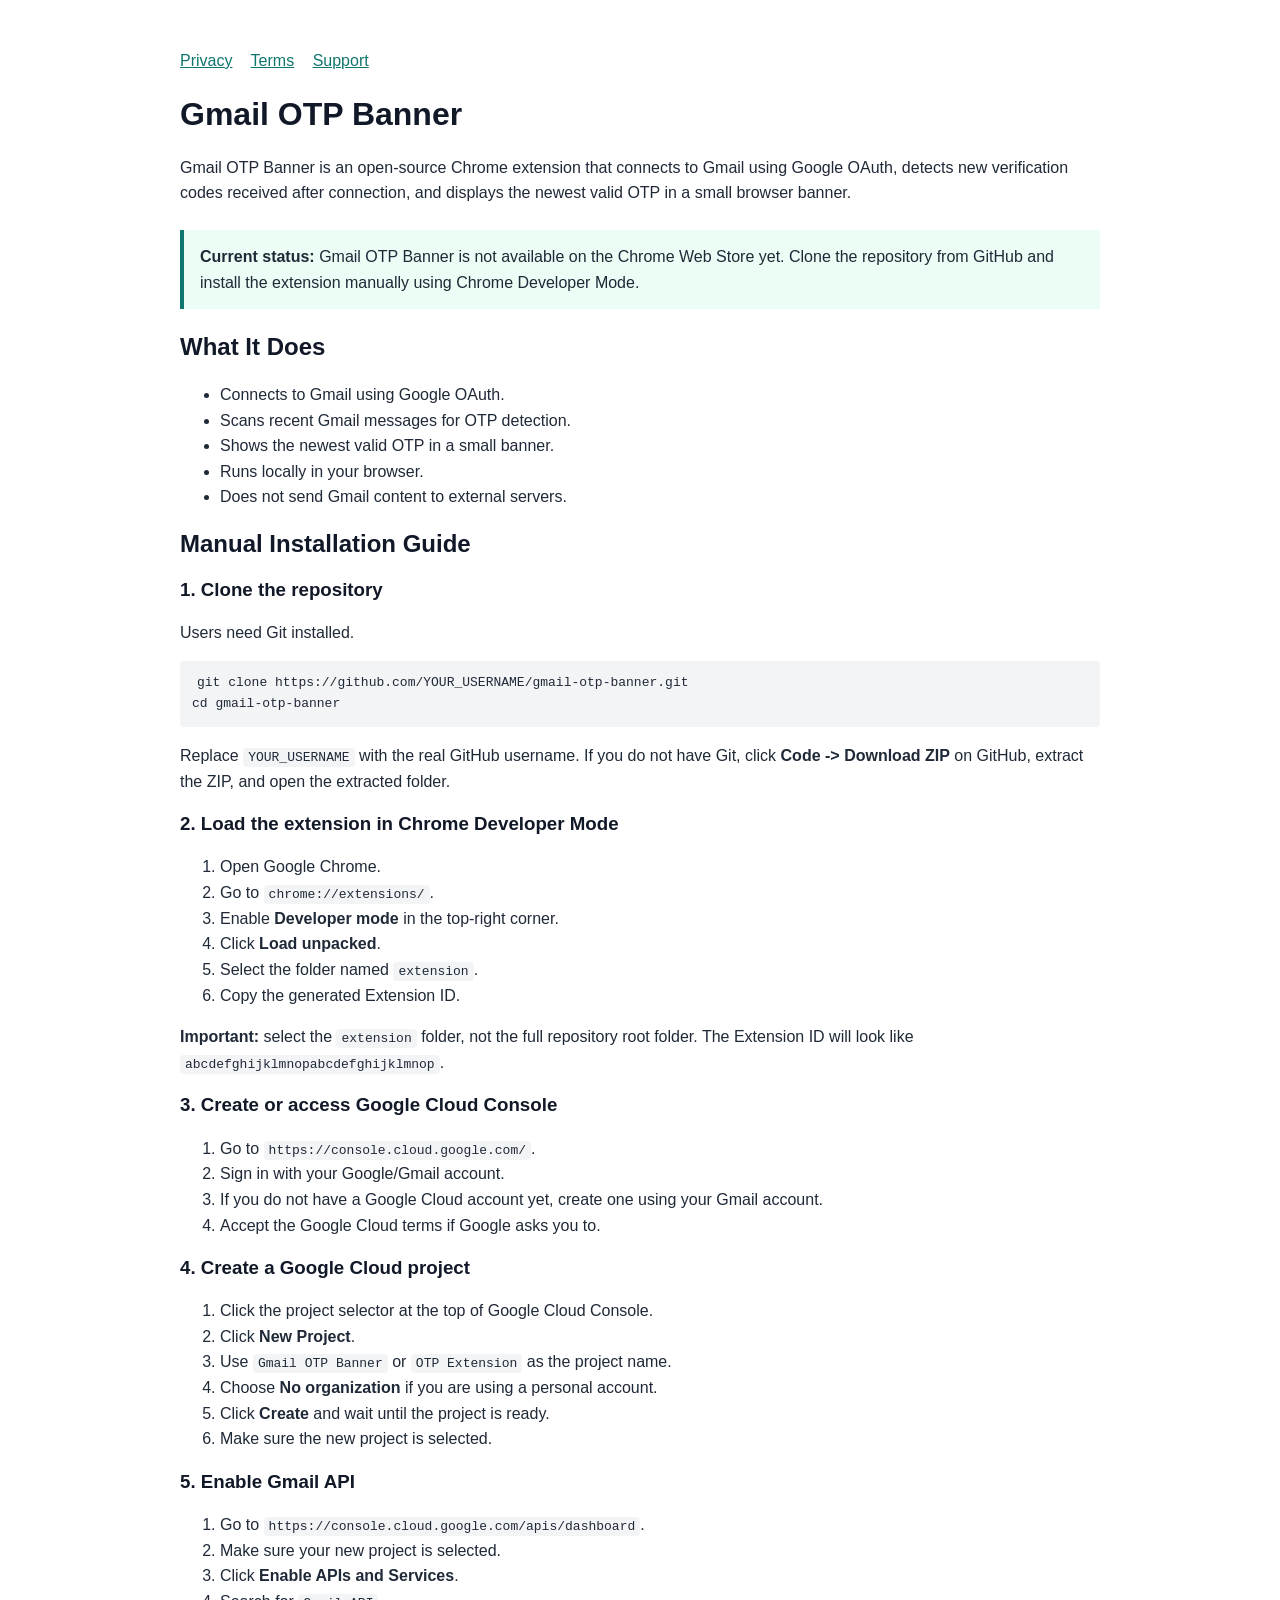
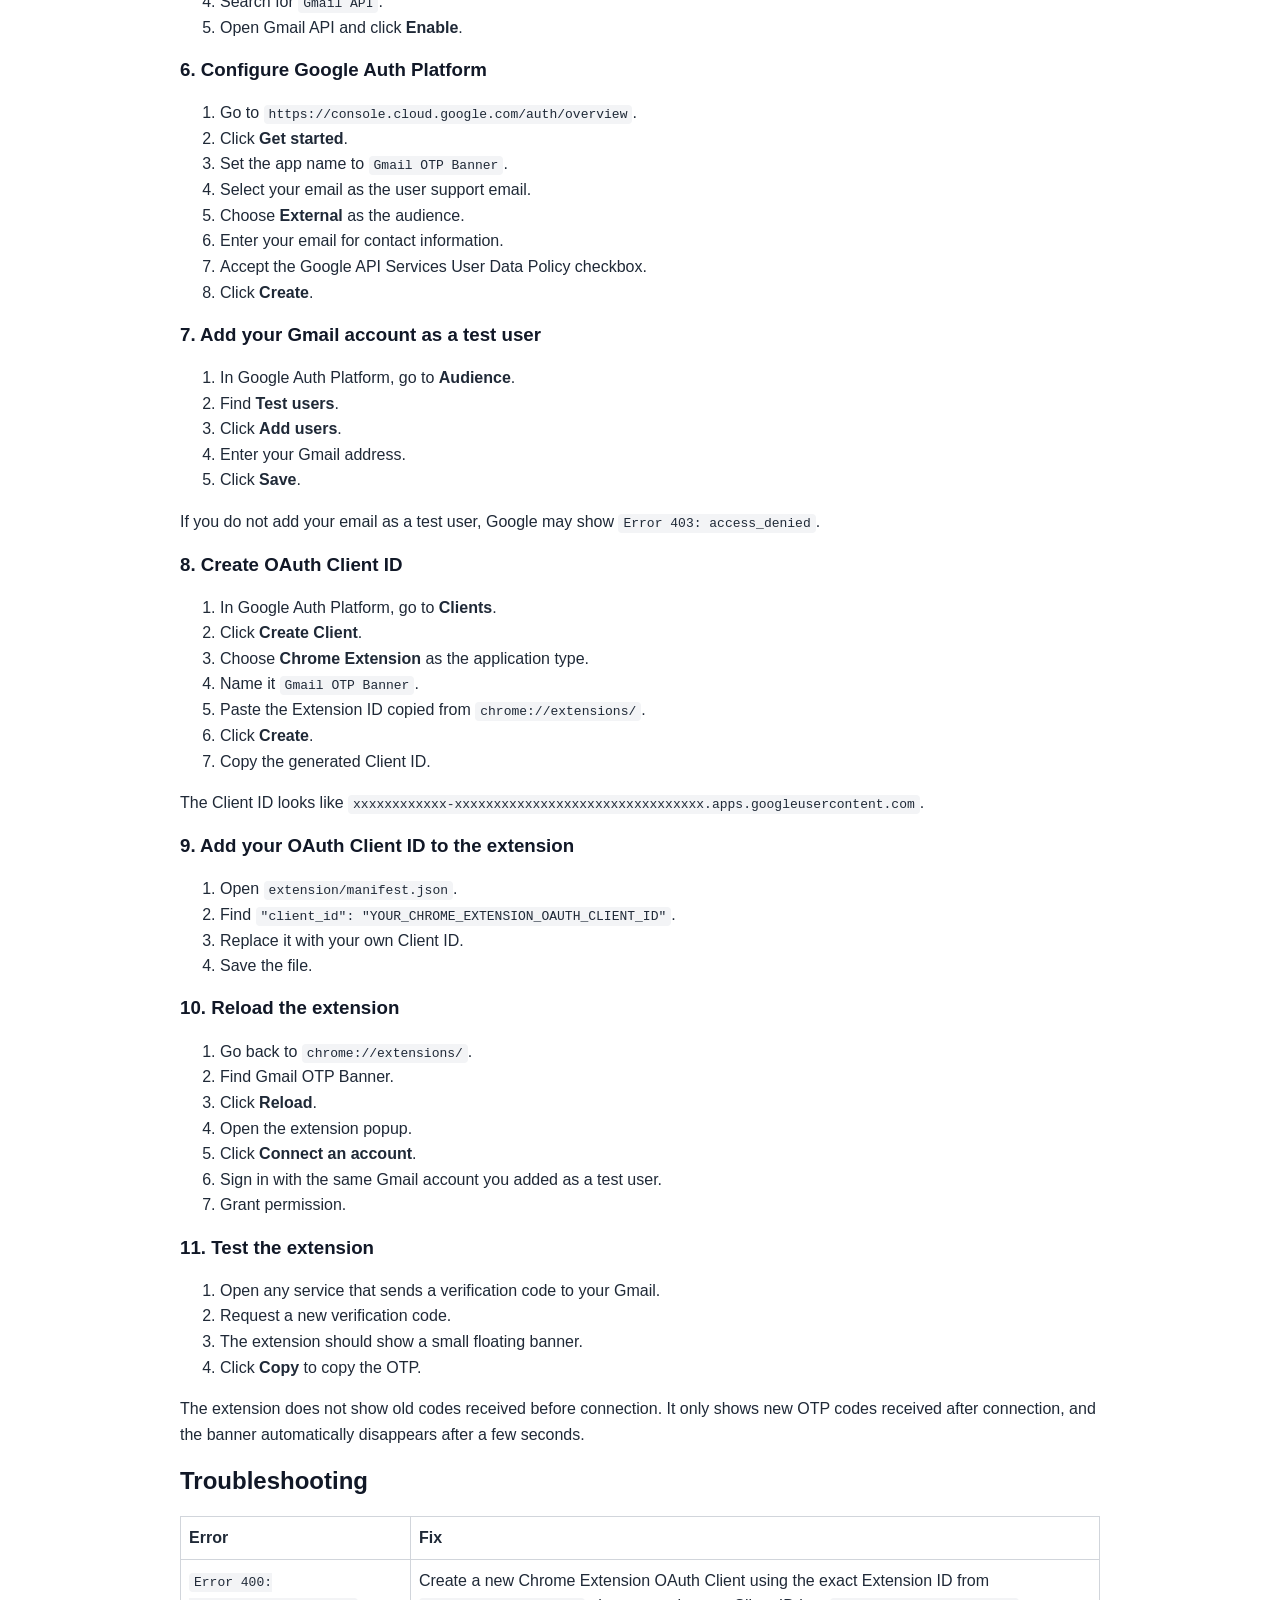
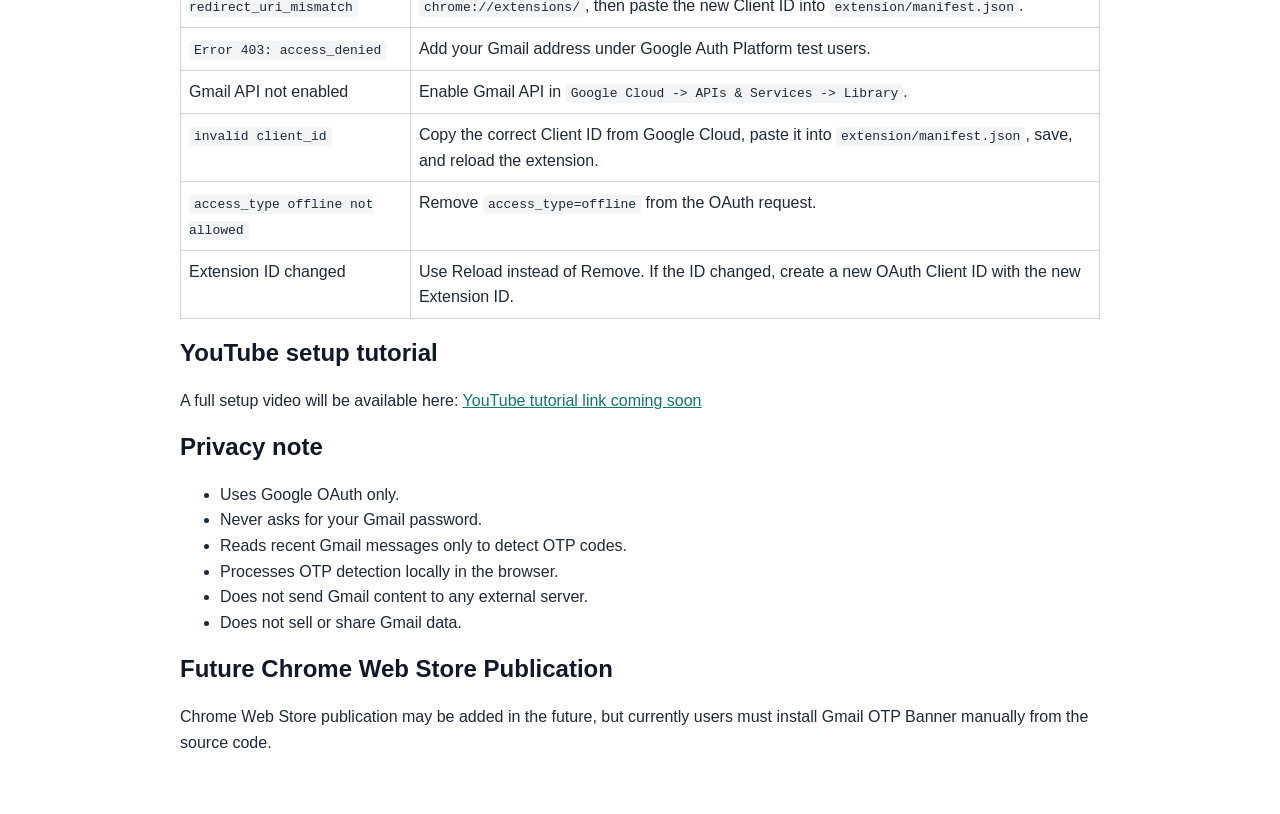
<file: website/index.html>
<!doctype html>
<html lang="en">
  <head>
    <meta charset="utf-8">
    <meta name="viewport" content="width=device-width, initial-scale=1">
    <title>Gmail OTP Banner</title>
    <meta name="description" content="Open-source Chrome extension for detecting recent Gmail verification codes locally in the browser.">
    <style>
      body {
        margin: 0;
        font-family: Arial, sans-serif;
        line-height: 1.6;
        color: #1f2937;
        background: #ffffff;
      }
      main {
        max-width: 920px;
        margin: 0 auto;
        padding: 48px 20px;
      }
      h1, h2, h3 {
        line-height: 1.2;
        color: #111827;
      }
      a {
        color: #0f766e;
      }
      code, pre {
        background: #f3f4f6;
        border-radius: 4px;
      }
      code {
        padding: 2px 5px;
      }
      pre {
        overflow-x: auto;
        padding: 12px;
      }
      .notice {
        border-left: 4px solid #0f766e;
        background: #ecfdf5;
        padding: 14px 16px;
        margin: 24px 0;
      }
      nav a {
        margin-right: 14px;
      }
      table {
        width: 100%;
        border-collapse: collapse;
      }
      th, td {
        border: 1px solid #d1d5db;
        padding: 8px;
        text-align: left;
        vertical-align: top;
      }
    </style>
  </head>
  <body>
    <main>
      <nav>
        <a href="privacy.html">Privacy</a>
        <a href="terms.html">Terms</a>
        <a href="support.html">Support</a>
      </nav>

      <h1>Gmail OTP Banner</h1>
      <p>Gmail OTP Banner is an open-source Chrome extension that connects to Gmail using Google OAuth, detects new verification codes received after connection, and displays the newest valid OTP in a small browser banner.</p>

      <div class="notice">
        <strong>Current status:</strong> Gmail OTP Banner is not available on the Chrome Web Store yet. Clone the repository from GitHub and install the extension manually using Chrome Developer Mode.
      </div>

      <h2>What It Does</h2>
      <ul>
        <li>Connects to Gmail using Google OAuth.</li>
        <li>Scans recent Gmail messages for OTP detection.</li>
        <li>Shows the newest valid OTP in a small banner.</li>
        <li>Runs locally in your browser.</li>
        <li>Does not send Gmail content to external servers.</li>
      </ul>

      <h2>Manual Installation Guide</h2>

      <h3>1. Clone the repository</h3>
      <p>Users need Git installed.</p>
      <pre><code>git clone https://github.com/YOUR_USERNAME/gmail-otp-banner.git
cd gmail-otp-banner</code></pre>
      <p>Replace <code>YOUR_USERNAME</code> with the real GitHub username. If you do not have Git, click <strong>Code -&gt; Download ZIP</strong> on GitHub, extract the ZIP, and open the extracted folder.</p>

      <h3>2. Load the extension in Chrome Developer Mode</h3>
      <ol>
        <li>Open Google Chrome.</li>
        <li>Go to <code>chrome://extensions/</code>.</li>
        <li>Enable <strong>Developer mode</strong> in the top-right corner.</li>
        <li>Click <strong>Load unpacked</strong>.</li>
        <li>Select the folder named <code>extension</code>.</li>
        <li>Copy the generated Extension ID.</li>
      </ol>
      <p><strong>Important:</strong> select the <code>extension</code> folder, not the full repository root folder. The Extension ID will look like <code>abcdefghijklmnopabcdefghijklmnop</code>.</p>

      <h3>3. Create or access Google Cloud Console</h3>
      <ol>
        <li>Go to <code>https://console.cloud.google.com/</code>.</li>
        <li>Sign in with your Google/Gmail account.</li>
        <li>If you do not have a Google Cloud account yet, create one using your Gmail account.</li>
        <li>Accept the Google Cloud terms if Google asks you to.</li>
      </ol>

      <h3>4. Create a Google Cloud project</h3>
      <ol>
        <li>Click the project selector at the top of Google Cloud Console.</li>
        <li>Click <strong>New Project</strong>.</li>
        <li>Use <code>Gmail OTP Banner</code> or <code>OTP Extension</code> as the project name.</li>
        <li>Choose <strong>No organization</strong> if you are using a personal account.</li>
        <li>Click <strong>Create</strong> and wait until the project is ready.</li>
        <li>Make sure the new project is selected.</li>
      </ol>

      <h3>5. Enable Gmail API</h3>
      <ol>
        <li>Go to <code>https://console.cloud.google.com/apis/dashboard</code>.</li>
        <li>Make sure your new project is selected.</li>
        <li>Click <strong>Enable APIs and Services</strong>.</li>
        <li>Search for <code>Gmail API</code>.</li>
        <li>Open Gmail API and click <strong>Enable</strong>.</li>
      </ol>

      <h3>6. Configure Google Auth Platform</h3>
      <ol>
        <li>Go to <code>https://console.cloud.google.com/auth/overview</code>.</li>
        <li>Click <strong>Get started</strong>.</li>
        <li>Set the app name to <code>Gmail OTP Banner</code>.</li>
        <li>Select your email as the user support email.</li>
        <li>Choose <strong>External</strong> as the audience.</li>
        <li>Enter your email for contact information.</li>
        <li>Accept the Google API Services User Data Policy checkbox.</li>
        <li>Click <strong>Create</strong>.</li>
      </ol>

      <h3>7. Add your Gmail account as a test user</h3>
      <ol>
        <li>In Google Auth Platform, go to <strong>Audience</strong>.</li>
        <li>Find <strong>Test users</strong>.</li>
        <li>Click <strong>Add users</strong>.</li>
        <li>Enter your Gmail address.</li>
        <li>Click <strong>Save</strong>.</li>
      </ol>
      <p>If you do not add your email as a test user, Google may show <code>Error 403: access_denied</code>.</p>

      <h3>8. Create OAuth Client ID</h3>
      <ol>
        <li>In Google Auth Platform, go to <strong>Clients</strong>.</li>
        <li>Click <strong>Create Client</strong>.</li>
        <li>Choose <strong>Chrome Extension</strong> as the application type.</li>
        <li>Name it <code>Gmail OTP Banner</code>.</li>
        <li>Paste the Extension ID copied from <code>chrome://extensions/</code>.</li>
        <li>Click <strong>Create</strong>.</li>
        <li>Copy the generated Client ID.</li>
      </ol>
      <p>The Client ID looks like <code>xxxxxxxxxxxx-xxxxxxxxxxxxxxxxxxxxxxxxxxxxxxxx.apps.googleusercontent.com</code>.</p>

      <h3>9. Add your OAuth Client ID to the extension</h3>
      <ol>
        <li>Open <code>extension/manifest.json</code>.</li>
        <li>Find <code>"client_id": "YOUR_CHROME_EXTENSION_OAUTH_CLIENT_ID"</code>.</li>
        <li>Replace it with your own Client ID.</li>
        <li>Save the file.</li>
      </ol>

      <h3>10. Reload the extension</h3>
      <ol>
        <li>Go back to <code>chrome://extensions/</code>.</li>
        <li>Find Gmail OTP Banner.</li>
        <li>Click <strong>Reload</strong>.</li>
        <li>Open the extension popup.</li>
        <li>Click <strong>Connect an account</strong>.</li>
        <li>Sign in with the same Gmail account you added as a test user.</li>
        <li>Grant permission.</li>
      </ol>

      <h3>11. Test the extension</h3>
      <ol>
        <li>Open any service that sends a verification code to your Gmail.</li>
        <li>Request a new verification code.</li>
        <li>The extension should show a small floating banner.</li>
        <li>Click <strong>Copy</strong> to copy the OTP.</li>
      </ol>
      <p>The extension does not show old codes received before connection. It only shows new OTP codes received after connection, and the banner automatically disappears after a few seconds.</p>

      <h2>Troubleshooting</h2>
      <table>
        <thead>
          <tr>
            <th>Error</th>
            <th>Fix</th>
          </tr>
        </thead>
        <tbody>
          <tr>
            <td><code>Error 400: redirect_uri_mismatch</code></td>
            <td>Create a new Chrome Extension OAuth Client using the exact Extension ID from <code>chrome://extensions/</code>, then paste the new Client ID into <code>extension/manifest.json</code>.</td>
          </tr>
          <tr>
            <td><code>Error 403: access_denied</code></td>
            <td>Add your Gmail address under Google Auth Platform test users.</td>
          </tr>
          <tr>
            <td>Gmail API not enabled</td>
            <td>Enable Gmail API in <code>Google Cloud -&gt; APIs &amp; Services -&gt; Library</code>.</td>
          </tr>
          <tr>
            <td><code>invalid client_id</code></td>
            <td>Copy the correct Client ID from Google Cloud, paste it into <code>extension/manifest.json</code>, save, and reload the extension.</td>
          </tr>
          <tr>
            <td><code>access_type offline not allowed</code></td>
            <td>Remove <code>access_type=offline</code> from the OAuth request.</td>
          </tr>
          <tr>
            <td>Extension ID changed</td>
            <td>Use Reload instead of Remove. If the ID changed, create a new OAuth Client ID with the new Extension ID.</td>
          </tr>
        </tbody>
      </table>

      <h2>YouTube setup tutorial</h2>
      <p>A full setup video will be available here: <a href="#">YouTube tutorial link coming soon</a></p>

      <h2>Privacy note</h2>
      <ul>
        <li>Uses Google OAuth only.</li>
        <li>Never asks for your Gmail password.</li>
        <li>Reads recent Gmail messages only to detect OTP codes.</li>
        <li>Processes OTP detection locally in the browser.</li>
        <li>Does not send Gmail content to any external server.</li>
        <li>Does not sell or share Gmail data.</li>
      </ul>

      <h2>Future Chrome Web Store Publication</h2>
      <p>Chrome Web Store publication may be added in the future, but currently users must install Gmail OTP Banner manually from the source code.</p>
    </main>
  </body>
</html>
</file>
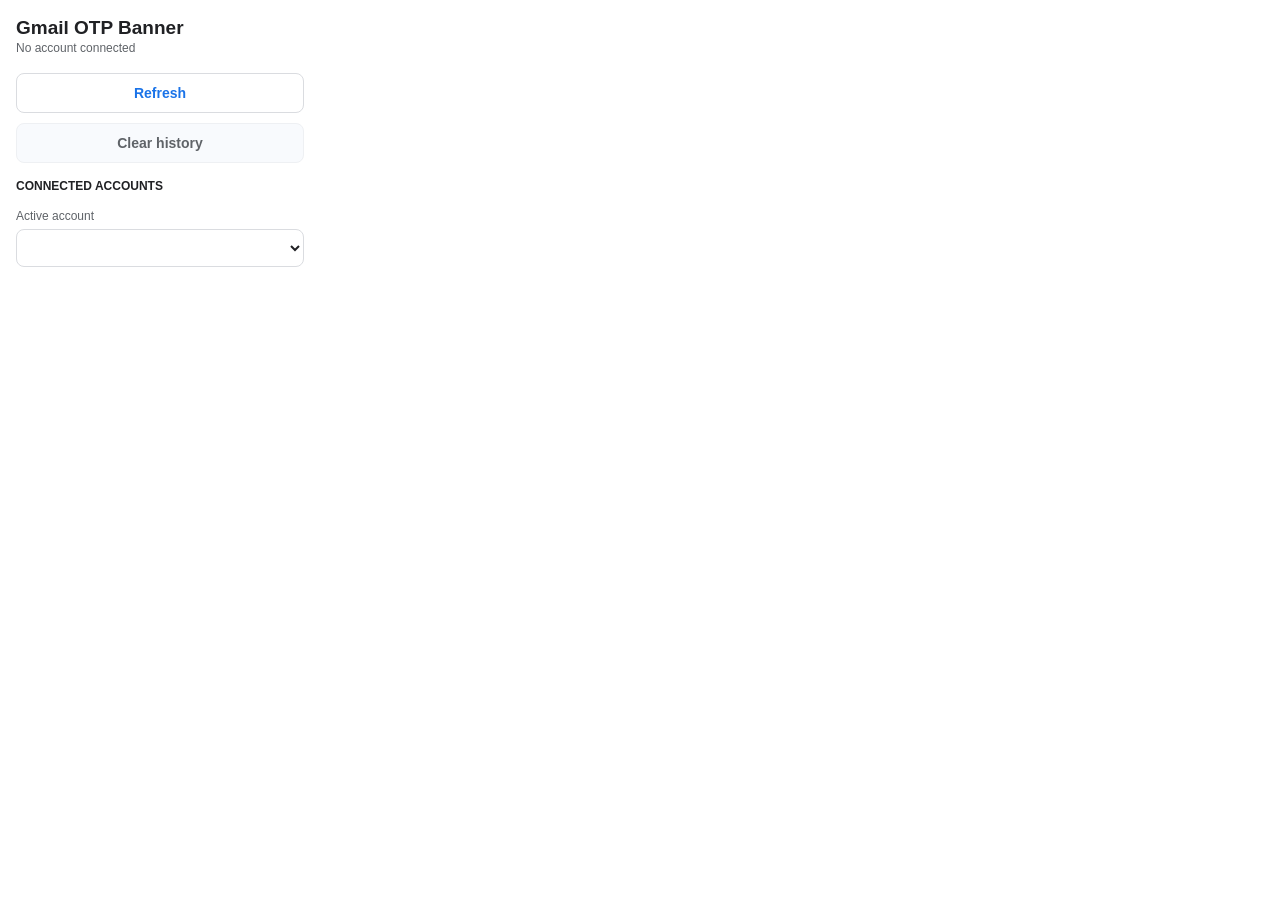
<file: extension/popup.html>
<!doctype html>
<html lang="en">
  <head>
    <meta charset="utf-8">
    <meta name="viewport" content="width=device-width, initial-scale=1">
    <title>Gmail OTP Banner</title>
    <link rel="stylesheet" href="styles.css">
  </head>
  <body>
    <main class="popup">
      <header class="popup__header">
        <div>
          <h1>Gmail OTP Banner</h1>
          <p id="status" class="status-text">No account connected</p>
        </div>
      </header>

      <section class="actions">
        <button id="refreshButton" type="button" class="button-ghost">Refresh</button>
        <button id="clearHistoryButton" type="button" class="button-ghost">Clear history</button>
      </section>

      <section class="accounts-section">
        <h2>Connected accounts</h2>
        <label class="account-selector">
          <span>Active account</span>
          <select id="accountSelector"></select>
        </label>
        <div id="accountsList" class="accounts-list"></div>
      </section>

      <p id="errorMessage" class="error" hidden></p>
    </main>

    <template id="accountTemplate">
      <article class="account-card">
        <div class="account-card__top">
          <strong class="account-card__email"></strong>
          <span class="account-card__active">Active</span>
        </div>
        <div class="account-card__actions">
          <button class="account-card__logout" type="button">Disconnect</button>
        </div>
        <div class="account-card__code">
          <span>Last valid OTP</span>
          <strong></strong>
        </div>
        <div class="account-card__meta"></div>
      </article>
    </template>

    <script src="popup.js"></script>
  </body>
</html>
</file>
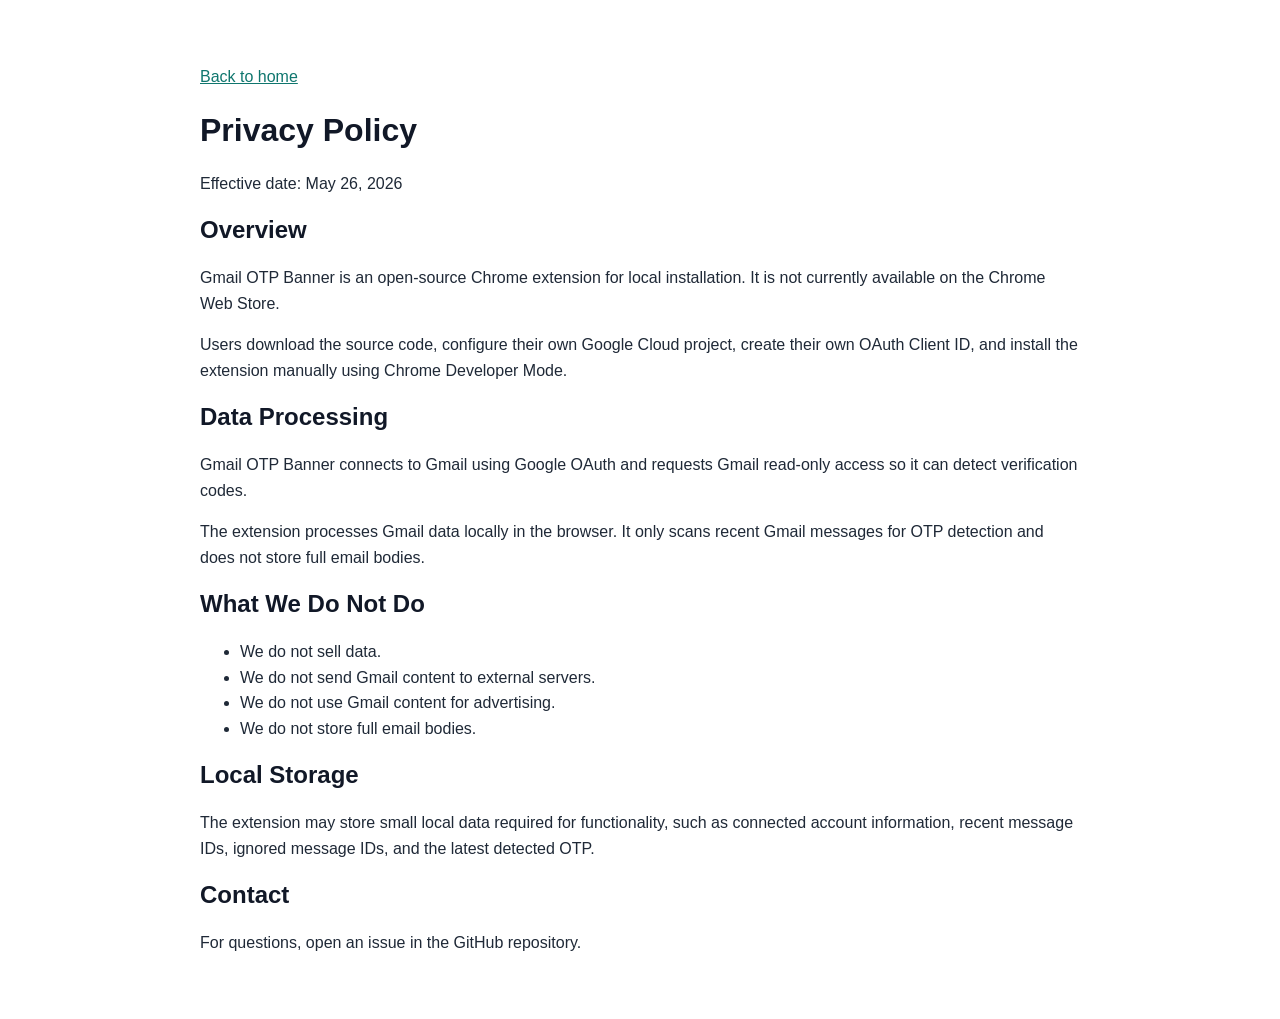
<file: website/privacy.html>
<!doctype html>
<html lang="en">
  <head>
    <meta charset="utf-8">
    <meta name="viewport" content="width=device-width, initial-scale=1">
    <title>Privacy Policy - Gmail OTP Banner</title>
    <style>
      body { margin: 0; font-family: Arial, sans-serif; line-height: 1.6; color: #1f2937; }
      main { max-width: 880px; margin: 0 auto; padding: 48px 20px; }
      h1, h2 { color: #111827; line-height: 1.2; }
      a { color: #0f766e; }
    </style>
  </head>
  <body>
    <main>
      <p><a href="index.html">Back to home</a></p>
      <h1>Privacy Policy</h1>
      <p>Effective date: May 26, 2026</p>

      <h2>Overview</h2>
      <p>Gmail OTP Banner is an open-source Chrome extension for local installation. It is not currently available on the Chrome Web Store.</p>
      <p>Users download the source code, configure their own Google Cloud project, create their own OAuth Client ID, and install the extension manually using Chrome Developer Mode.</p>

      <h2>Data Processing</h2>
      <p>Gmail OTP Banner connects to Gmail using Google OAuth and requests Gmail read-only access so it can detect verification codes.</p>
      <p>The extension processes Gmail data locally in the browser. It only scans recent Gmail messages for OTP detection and does not store full email bodies.</p>

      <h2>What We Do Not Do</h2>
      <ul>
        <li>We do not sell data.</li>
        <li>We do not send Gmail content to external servers.</li>
        <li>We do not use Gmail content for advertising.</li>
        <li>We do not store full email bodies.</li>
      </ul>

      <h2>Local Storage</h2>
      <p>The extension may store small local data required for functionality, such as connected account information, recent message IDs, ignored message IDs, and the latest detected OTP.</p>

      <h2>Contact</h2>
      <p>For questions, open an issue in the GitHub repository.</p>
    </main>
  </body>
</html>
</file>
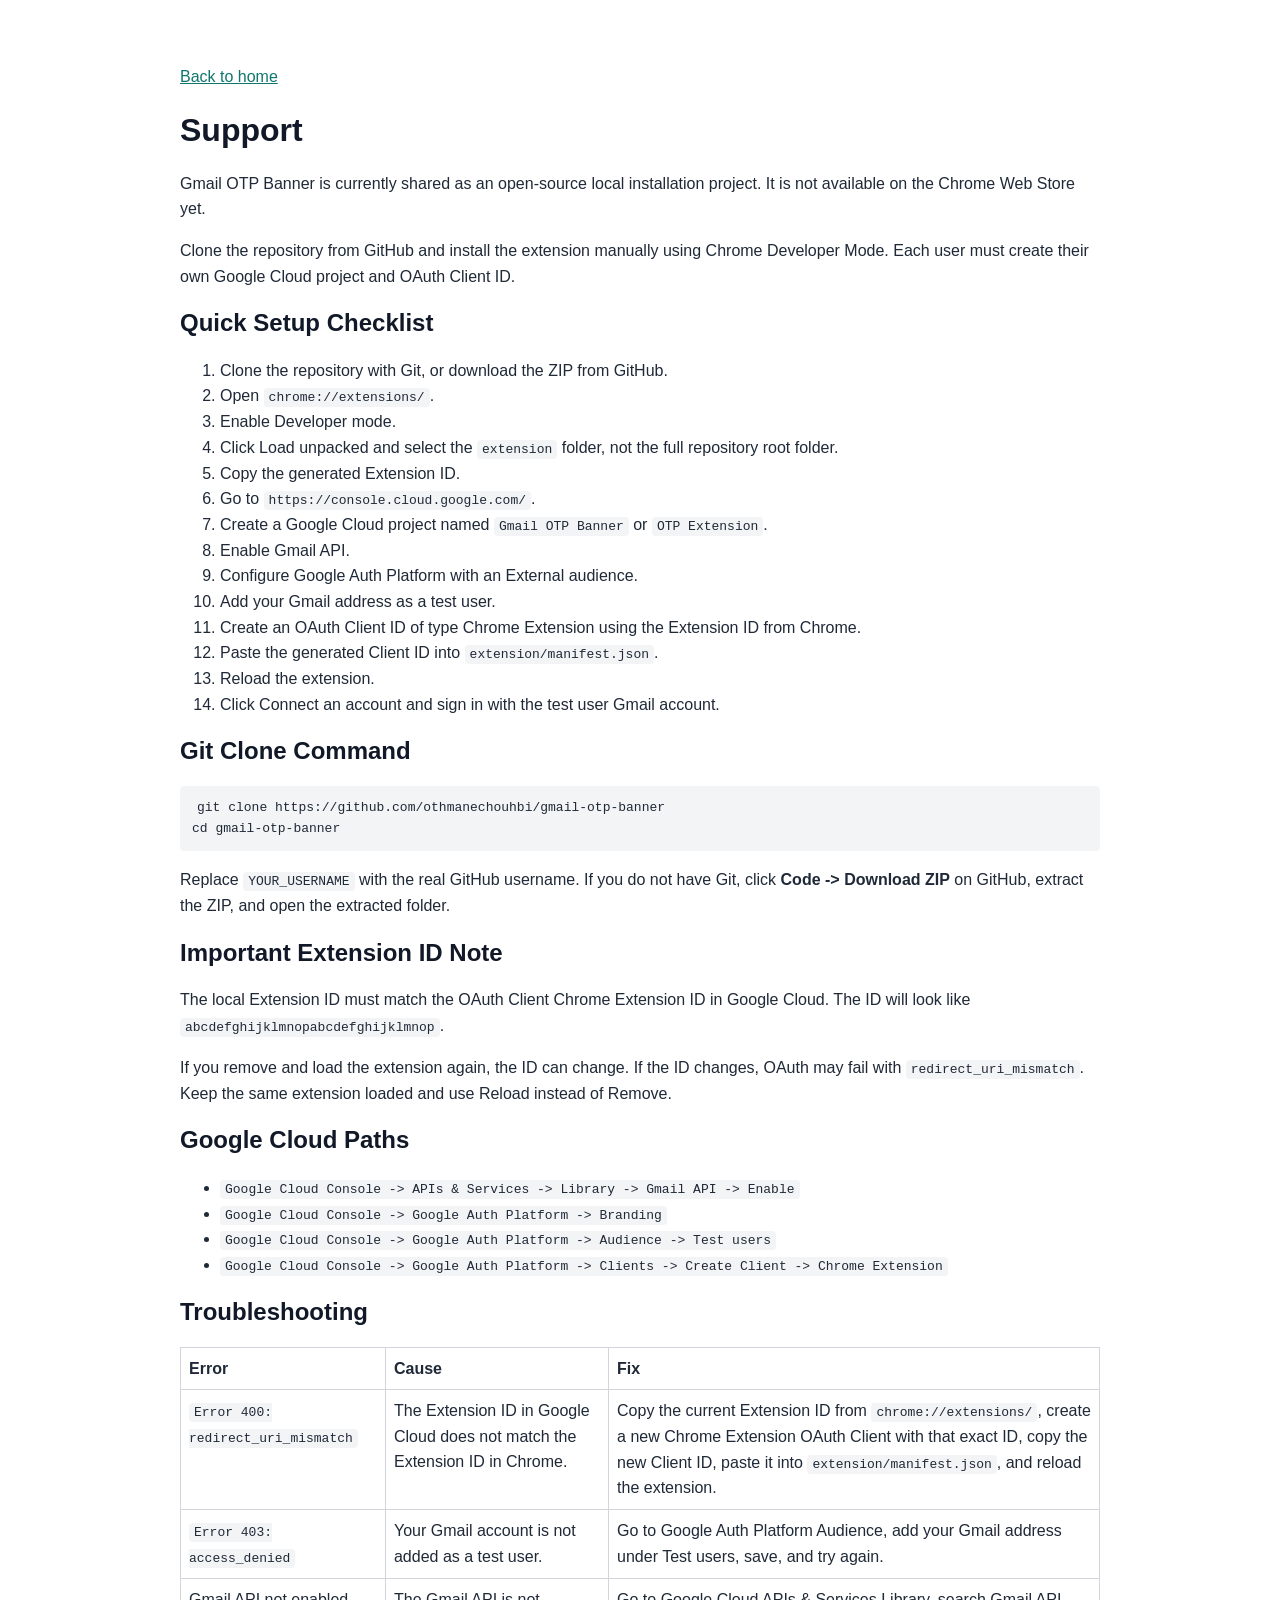
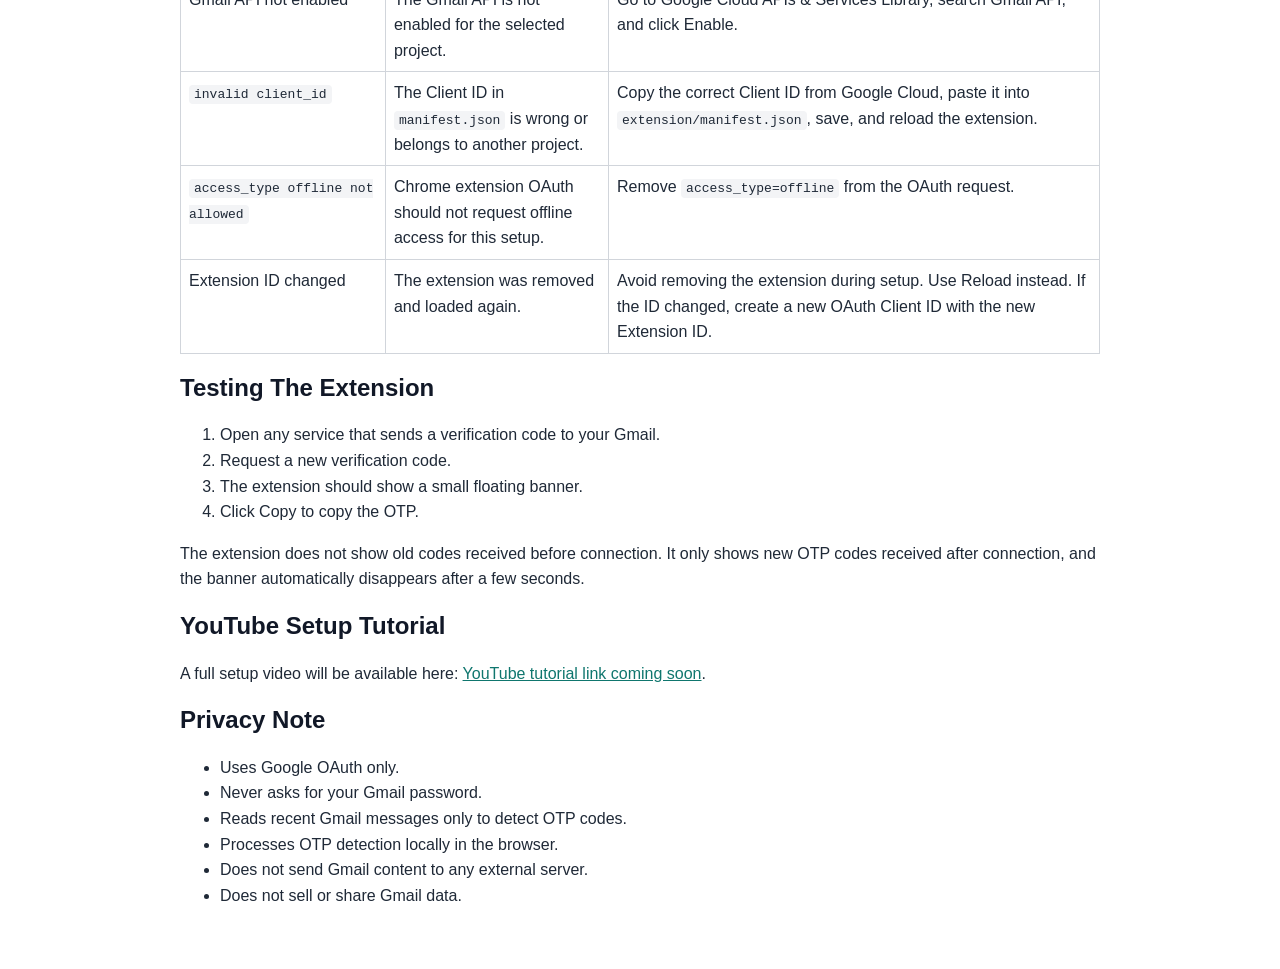
<file: website/support.html>
<!doctype html>
<html lang="en">
  <head>
    <meta charset="utf-8">
    <meta name="viewport" content="width=device-width, initial-scale=1">
    <title>Support - Gmail OTP Banner</title>
    <style>
      body { margin: 0; font-family: Arial, sans-serif; line-height: 1.6; color: #1f2937; }
      main { max-width: 920px; margin: 0 auto; padding: 48px 20px; }
      h1, h2, h3 { color: #111827; line-height: 1.2; }
      a { color: #0f766e; }
      code, pre { background: #f3f4f6; border-radius: 4px; }
      code { padding: 2px 5px; }
      pre { overflow-x: auto; padding: 12px; }
      table { width: 100%; border-collapse: collapse; }
      th, td { border: 1px solid #d1d5db; padding: 8px; text-align: left; vertical-align: top; }
    </style>
  </head>
  <body>
    <main>
      <p><a href="index.html">Back to home</a></p>
      <h1>Support</h1>
      <p>Gmail OTP Banner is currently shared as an open-source local installation project. It is not available on the Chrome Web Store yet.</p>
      <p>Clone the repository from GitHub and install the extension manually using Chrome Developer Mode. Each user must create their own Google Cloud project and OAuth Client ID.</p>

      <h2>Quick Setup Checklist</h2>
      <ol>
        <li>Clone the repository with Git, or download the ZIP from GitHub.</li>
        <li>Open <code>chrome://extensions/</code>.</li>
        <li>Enable Developer mode.</li>
        <li>Click Load unpacked and select the <code>extension</code> folder, not the full repository root folder.</li>
        <li>Copy the generated Extension ID.</li>
        <li>Go to <code>https://console.cloud.google.com/</code>.</li>
        <li>Create a Google Cloud project named <code>Gmail OTP Banner</code> or <code>OTP Extension</code>.</li>
        <li>Enable Gmail API.</li>
        <li>Configure Google Auth Platform with an External audience.</li>
        <li>Add your Gmail address as a test user.</li>
        <li>Create an OAuth Client ID of type Chrome Extension using the Extension ID from Chrome.</li>
        <li>Paste the generated Client ID into <code>extension/manifest.json</code>.</li>
        <li>Reload the extension.</li>
        <li>Click Connect an account and sign in with the test user Gmail account.</li>
      </ol>

      <h2>Git Clone Command</h2>
      <pre><code>git clone https://github.com/othmanechouhbi/gmail-otp-banner
cd gmail-otp-banner</code></pre>
      <p>Replace <code>YOUR_USERNAME</code> with the real GitHub username. If you do not have Git, click <strong>Code -&gt; Download ZIP</strong> on GitHub, extract the ZIP, and open the extracted folder.</p>

      <h2>Important Extension ID Note</h2>
      <p>The local Extension ID must match the OAuth Client Chrome Extension ID in Google Cloud. The ID will look like <code>abcdefghijklmnopabcdefghijklmnop</code>.</p>
      <p>If you remove and load the extension again, the ID can change. If the ID changes, OAuth may fail with <code>redirect_uri_mismatch</code>. Keep the same extension loaded and use Reload instead of Remove.</p>

      <h2>Google Cloud Paths</h2>
      <ul>
        <li><code>Google Cloud Console -&gt; APIs &amp; Services -&gt; Library -&gt; Gmail API -&gt; Enable</code></li>
        <li><code>Google Cloud Console -&gt; Google Auth Platform -&gt; Branding</code></li>
        <li><code>Google Cloud Console -&gt; Google Auth Platform -&gt; Audience -&gt; Test users</code></li>
        <li><code>Google Cloud Console -&gt; Google Auth Platform -&gt; Clients -&gt; Create Client -&gt; Chrome Extension</code></li>
      </ul>

      <h2>Troubleshooting</h2>
      <table>
        <thead>
          <tr>
            <th>Error</th>
            <th>Cause</th>
            <th>Fix</th>
          </tr>
        </thead>
        <tbody>
          <tr>
            <td><code>Error 400: redirect_uri_mismatch</code></td>
            <td>The Extension ID in Google Cloud does not match the Extension ID in Chrome.</td>
            <td>Copy the current Extension ID from <code>chrome://extensions/</code>, create a new Chrome Extension OAuth Client with that exact ID, copy the new Client ID, paste it into <code>extension/manifest.json</code>, and reload the extension.</td>
          </tr>
          <tr>
            <td><code>Error 403: access_denied</code></td>
            <td>Your Gmail account is not added as a test user.</td>
            <td>Go to Google Auth Platform Audience, add your Gmail address under Test users, save, and try again.</td>
          </tr>
          <tr>
            <td>Gmail API not enabled</td>
            <td>The Gmail API is not enabled for the selected project.</td>
            <td>Go to Google Cloud APIs &amp; Services Library, search Gmail API, and click Enable.</td>
          </tr>
          <tr>
            <td><code>invalid client_id</code></td>
            <td>The Client ID in <code>manifest.json</code> is wrong or belongs to another project.</td>
            <td>Copy the correct Client ID from Google Cloud, paste it into <code>extension/manifest.json</code>, save, and reload the extension.</td>
          </tr>
          <tr>
            <td><code>access_type offline not allowed</code></td>
            <td>Chrome extension OAuth should not request offline access for this setup.</td>
            <td>Remove <code>access_type=offline</code> from the OAuth request.</td>
          </tr>
          <tr>
            <td>Extension ID changed</td>
            <td>The extension was removed and loaded again.</td>
            <td>Avoid removing the extension during setup. Use Reload instead. If the ID changed, create a new OAuth Client ID with the new Extension ID.</td>
          </tr>
        </tbody>
      </table>

      <h2>Testing The Extension</h2>
      <ol>
        <li>Open any service that sends a verification code to your Gmail.</li>
        <li>Request a new verification code.</li>
        <li>The extension should show a small floating banner.</li>
        <li>Click Copy to copy the OTP.</li>
      </ol>
      <p>The extension does not show old codes received before connection. It only shows new OTP codes received after connection, and the banner automatically disappears after a few seconds.</p>

      <h2>YouTube Setup Tutorial</h2>
      <p>A full setup video will be available here: <a href="#">YouTube tutorial link coming soon</a>.</p>

      <h2>Privacy Note</h2>
      <ul>
        <li>Uses Google OAuth only.</li>
        <li>Never asks for your Gmail password.</li>
        <li>Reads recent Gmail messages only to detect OTP codes.</li>
        <li>Processes OTP detection locally in the browser.</li>
        <li>Does not send Gmail content to any external server.</li>
        <li>Does not sell or share Gmail data.</li>
      </ul>
    </main>
  </body>
</html>
</file>
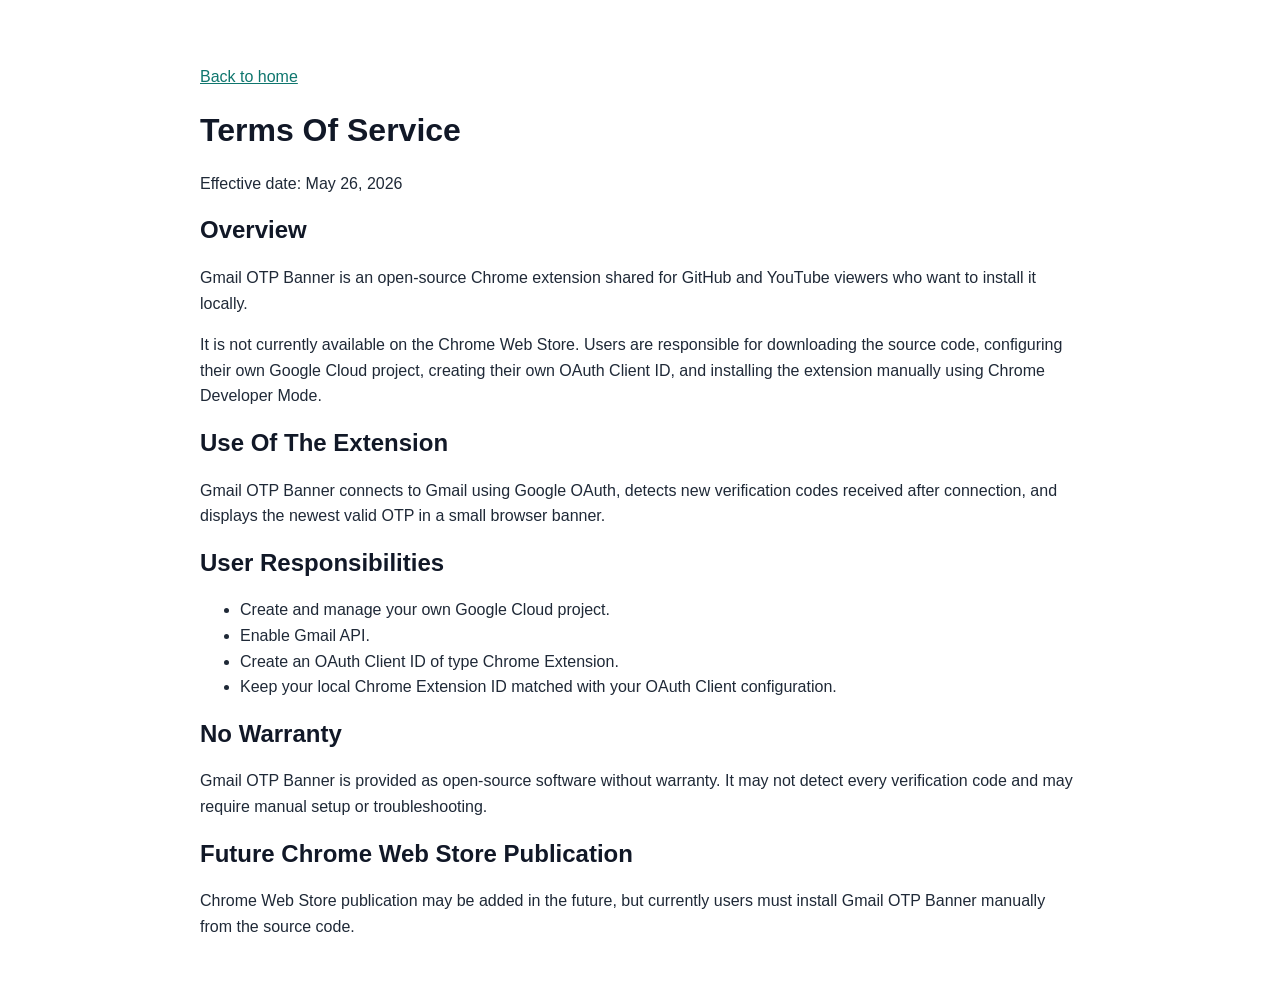
<file: website/terms.html>
<!doctype html>
<html lang="en">
  <head>
    <meta charset="utf-8">
    <meta name="viewport" content="width=device-width, initial-scale=1">
    <title>Terms Of Service - Gmail OTP Banner</title>
    <style>
      body { margin: 0; font-family: Arial, sans-serif; line-height: 1.6; color: #1f2937; }
      main { max-width: 880px; margin: 0 auto; padding: 48px 20px; }
      h1, h2 { color: #111827; line-height: 1.2; }
      a { color: #0f766e; }
    </style>
  </head>
  <body>
    <main>
      <p><a href="index.html">Back to home</a></p>
      <h1>Terms Of Service</h1>
      <p>Effective date: May 26, 2026</p>

      <h2>Overview</h2>
      <p>Gmail OTP Banner is an open-source Chrome extension shared for GitHub and YouTube viewers who want to install it locally.</p>
      <p>It is not currently available on the Chrome Web Store. Users are responsible for downloading the source code, configuring their own Google Cloud project, creating their own OAuth Client ID, and installing the extension manually using Chrome Developer Mode.</p>

      <h2>Use Of The Extension</h2>
      <p>Gmail OTP Banner connects to Gmail using Google OAuth, detects new verification codes received after connection, and displays the newest valid OTP in a small browser banner.</p>

      <h2>User Responsibilities</h2>
      <ul>
        <li>Create and manage your own Google Cloud project.</li>
        <li>Enable Gmail API.</li>
        <li>Create an OAuth Client ID of type Chrome Extension.</li>
        <li>Keep your local Chrome Extension ID matched with your OAuth Client configuration.</li>
      </ul>

      <h2>No Warranty</h2>
      <p>Gmail OTP Banner is provided as open-source software without warranty. It may not detect every verification code and may require manual setup or troubleshooting.</p>

      <h2>Future Chrome Web Store Publication</h2>
      <p>Chrome Web Store publication may be added in the future, but currently users must install Gmail OTP Banner manually from the source code.</p>
    </main>
  </body>
</html>
</file>
<file: extension/styles.css>
* {
  box-sizing: border-box;
}

body {
  width: 320px;
  min-width: 320px;
  margin: 0;
  background: #ffffff;
  color: #202124;
  font-family: "Google Sans", Roboto, Arial, sans-serif;
  font-size: 14px;
}

.popup {
  display: grid;
  gap: 16px;
  padding: 16px;
}

.popup__header {
  display: grid;
  gap: 4px;
}

h1,
h2,
p {
  margin: 0;
}

h1 {
  color: #202124;
  font-size: 19px;
  font-weight: 700;
  line-height: 1.25;
}

h2 {
  color: #202124;
  font-size: 12px;
  font-weight: 700;
  letter-spacing: 0;
  text-transform: uppercase;
}

.status-text {
  color: #5f6368;
  font-size: 12px;
  line-height: 1.4;
}

.actions {
  display: grid;
  gap: 10px;
}

button {
  width: 100%;
  min-height: 40px;
  border: 0;
  border-radius: 8px;
  cursor: pointer;
  font: inherit;
  font-weight: 700;
}

button:disabled {
  cursor: wait;
  opacity: 0.65;
}

.button-ghost {
  border: 1px solid #dadce0;
  background: #ffffff;
  color: #1a73e8;
}

#clearHistoryButton {
  border-color: #eef0f3;
  background: #f8fafd;
  color: #5f6368;
}

.accounts-section {
  display: grid;
  gap: 16px;
}

.account-selector {
  display: grid;
  gap: 6px;
  color: #5f6368;
  font-size: 12px;
}

.account-selector select {
  width: 100%;
  min-height: 38px;
  border: 1px solid #dadce0;
  border-radius: 8px;
  background: #ffffff;
  color: #202124;
  font: inherit;
  padding: 0 10px;
}

.accounts-list {
  display: grid;
  gap: 12px;
}

.account-card {
  display: grid;
  gap: 14px;
  padding: 12px;
  border: 1px solid #dadce0;
  border-radius: 12px;
  background: #ffffff;
  box-shadow: 0 1px 4px rgba(0, 0, 0, 0.12);
}

.account-card__top {
  display: grid;
  grid-template-columns: 1fr auto;
  align-items: center;
  gap: 8px;
}

.account-card__email {
  min-width: 0;
  overflow: hidden;
  color: #202124;
  font-size: 15px;
  font-weight: 700;
  text-overflow: ellipsis;
  white-space: nowrap;
}

.account-card__active {
  justify-self: end;
  padding: 4px 10px;
  border-radius: 999px;
  background: #e6f4ea;
  color: #137333;
  font-size: 11px;
  font-weight: 700;
}

.account-card__actions {
  display: grid;
}

.account-card__logout {
  min-height: 38px;
  border-radius: 8px;
  background: #202124;
  color: #ffffff;
  font-size: 13px;
}

.account-card__code {
  display: grid;
  gap: 6px;
  text-align: center;
}

.account-card__code span {
  color: #5f6368;
  font-size: 12px;
}

.account-card__code strong {
  overflow-wrap: anywhere;
  color: #1a73e8;
  font-size: 28px;
  font-weight: 800;
  letter-spacing: 0;
}

.account-card__meta,
.empty-state {
  color: #5f6368;
  font-size: 12px;
  line-height: 1.4;
  text-align: center;
}

.error {
  padding: 10px;
  border-radius: 8px;
  background: #fef7e0;
  color: #8a4b00;
  font-size: 12px;
  line-height: 1.4;
}
</file>
